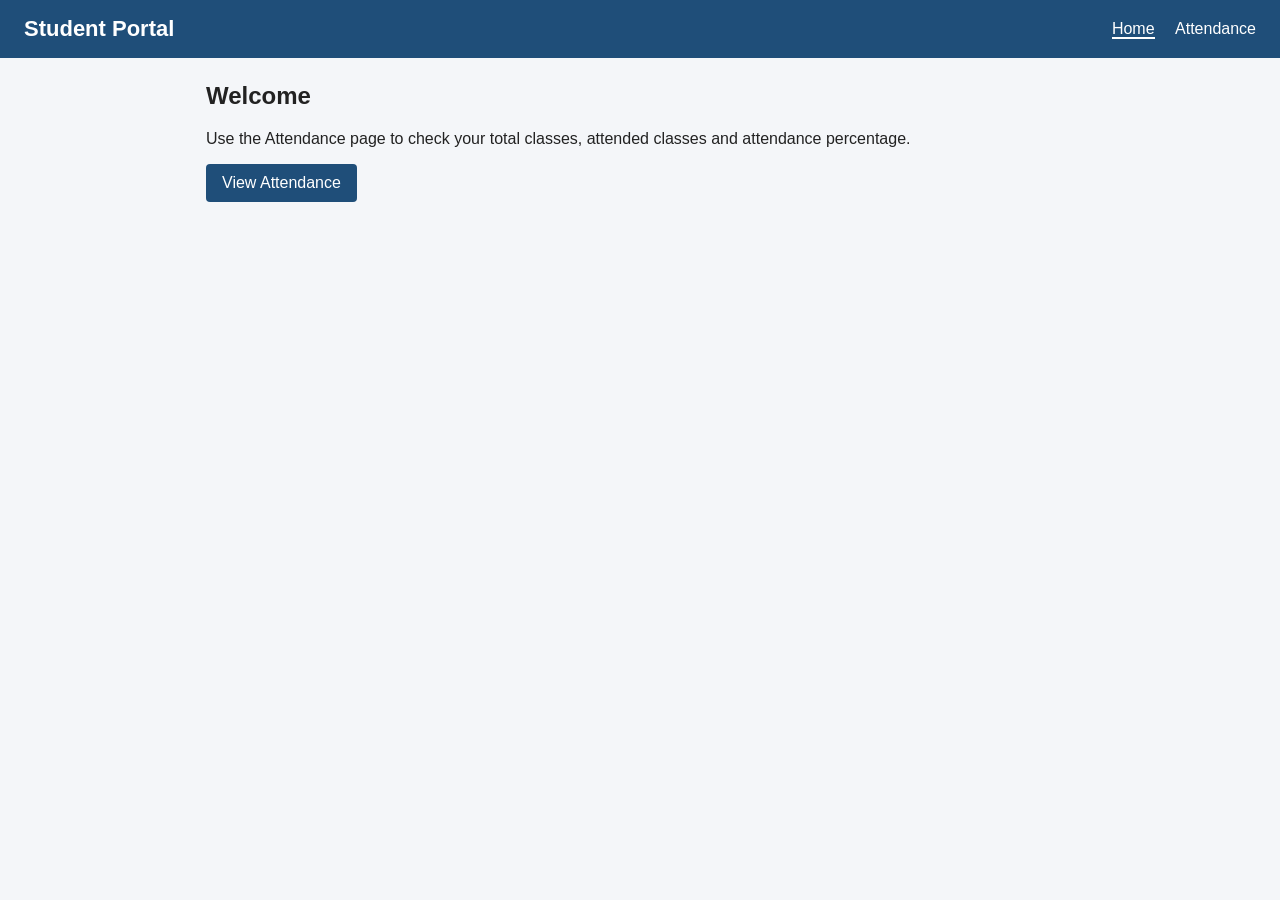
<file: index.html>
<!DOCTYPE html>
<html lang="en">
<head>
  <meta charset="UTF-8">
  <meta name="viewport" content="width=device-width, initial-scale=1.0">
  <title>Student Portal</title>
  <link rel="stylesheet" href="style.css">
</head>
<body>
  <header>
    <h1>Student Portal</h1>
    <nav>
      <a href="index.html" class="active">Home</a>
      <a href="attendance.html">Attendance</a>
    </nav>
  </header>

  <main>
    <h2>Welcome</h2>
    <p>Use the Attendance page to check your total classes, attended classes and attendance percentage.</p>
    <a class="button" href="attendance.html">View Attendance</a>
  </main>
</body>
</html>
</file>
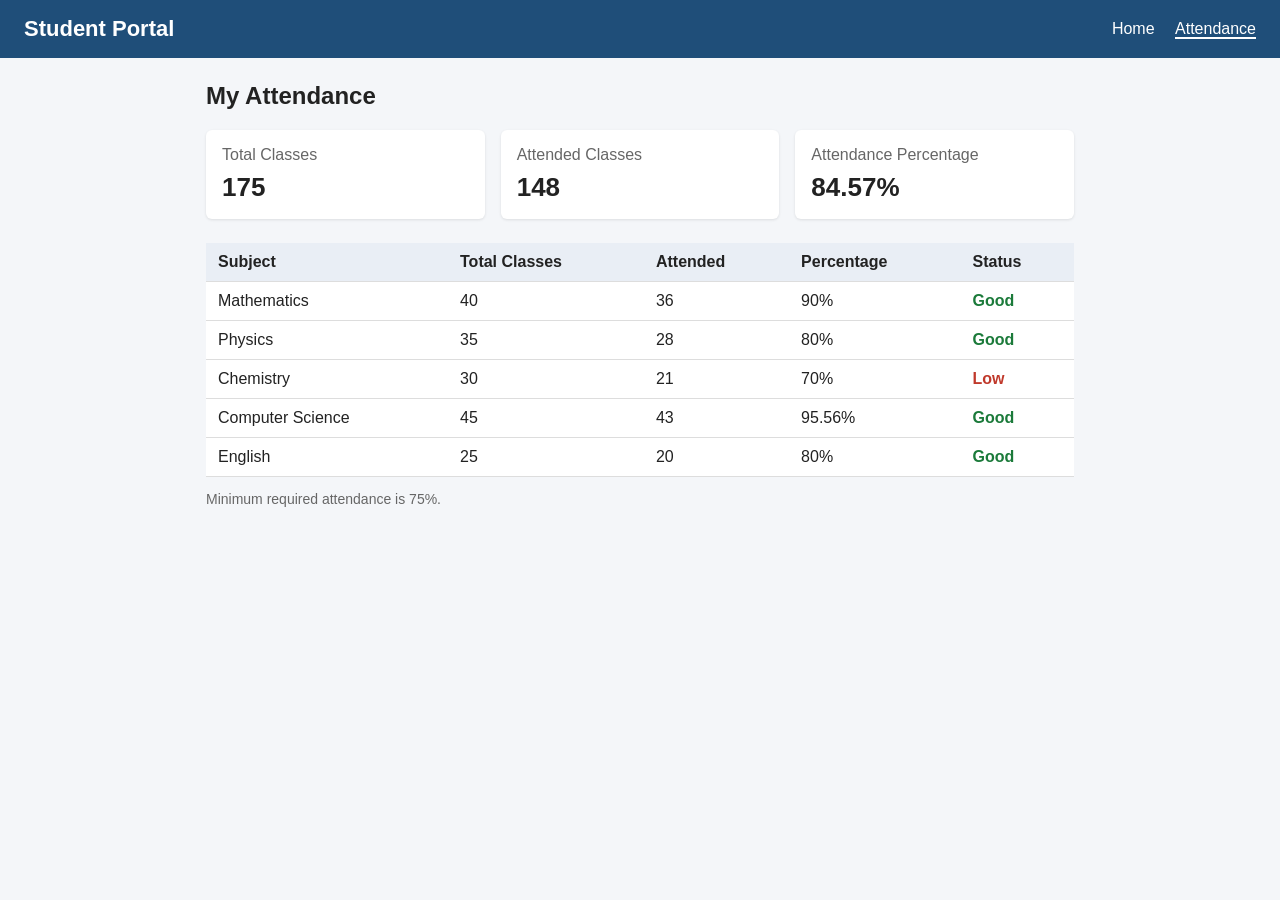
<file: attendance.html>
<!DOCTYPE html>
<html lang="en">
<head>
  <meta charset="UTF-8">
  <meta name="viewport" content="width=device-width, initial-scale=1.0">
  <title>Attendance | Student Portal</title>
  <link rel="stylesheet" href="style.css">
</head>
<body>
  <header>
    <h1>Student Portal</h1>
    <nav>
      <a href="index.html">Home</a>
      <a href="attendance.html" class="active">Attendance</a>
    </nav>
  </header>

  <main>
    <h2>My Attendance</h2>

    <section class="summary">
      <div class="card">
        <p>Total Classes</p>
        <h3 id="total-classes">0</h3>
      </div>
      <div class="card">
        <p>Attended Classes</p>
        <h3 id="attended-classes">0</h3>
      </div>
      <div class="card">
        <p>Attendance Percentage</p>
        <h3 id="attendance-percentage">0%</h3>
      </div>
    </section>

    <table>
      <thead>
        <tr>
          <th>Subject</th>
          <th>Total Classes</th>
          <th>Attended</th>
          <th>Percentage</th>
          <th>Status</th>
        </tr>
      </thead>
      <tbody id="attendance-body"></tbody>
    </table>

    <p class="note">Minimum required attendance is 75%.</p>
  </main>

  <script src="attendance.js"></script>
</body>
</html>
</file>
<file: style.css>
* {
  box-sizing: border-box;
}

body {
  margin: 0;
  font-family: Arial, Helvetica, sans-serif;
  background: #f4f6f9;
  color: #222;
}

header {
  background: #1f4e79;
  color: #fff;
  padding: 16px 24px;
  display: flex;
  justify-content: space-between;
  align-items: center;
}

header h1 {
  margin: 0;
  font-size: 22px;
}

nav a {
  color: #fff;
  text-decoration: none;
  margin-left: 16px;
}

nav a.active {
  border-bottom: 2px solid #fff;
}

main {
  max-width: 900px;
  margin: 24px auto;
  padding: 0 16px;
}

.button {
  display: inline-block;
  background: #1f4e79;
  color: #fff;
  padding: 10px 16px;
  border-radius: 4px;
  text-decoration: none;
}

.summary {
  display: flex;
  gap: 16px;
  margin-bottom: 24px;
  flex-wrap: wrap;
}

.card {
  flex: 1;
  min-width: 180px;
  background: #fff;
  border-radius: 6px;
  padding: 16px;
  box-shadow: 0 1px 3px rgba(0, 0, 0, 0.1);
}

.card p {
  margin: 0 0 8px;
  color: #666;
}

.card h3 {
  margin: 0;
  font-size: 26px;
}

table {
  width: 100%;
  border-collapse: collapse;
  background: #fff;
}

th,
td {
  padding: 10px 12px;
  border-bottom: 1px solid #ddd;
  text-align: left;
}

th {
  background: #e9eef5;
}

.status.good {
  color: #1b7a3a;
  font-weight: bold;
}

.status.low {
  color: #c0392b;
  font-weight: bold;
}

.note {
  color: #666;
  font-size: 14px;
}
</file>
